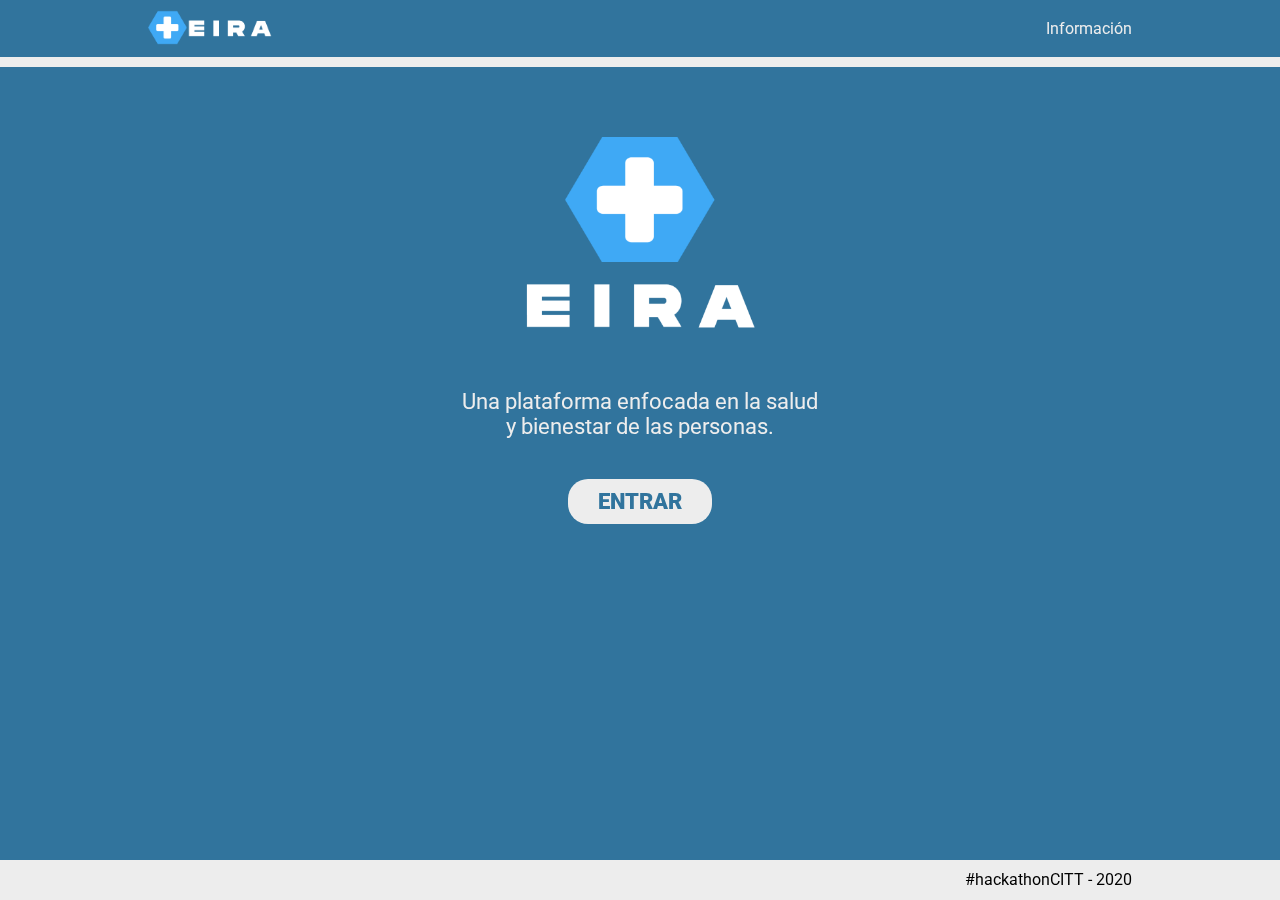
<file: index.html>
<!DOCTYPE html>
<html lang="es">
<head>
    <meta charset="UTF-8">
    <meta name="description" content="Plataforma que busca ayudar en la prevención de nuevos contagios y trazabilidad de COVID-19">
    <meta name="viewport" content="width=device-width, initial-scale=1.0">
    <title>EIRA</title>
    <link rel="preconnect" href="https://fonts.gstatic.com">
    <link href="https://fonts.googleapis.com/css2?family=Roboto:wght@400;700;900&display=swap" rel="stylesheet">
    <link rel="stylesheet" href="./css/index-style.css">
    <link rel="shortcut icon" href="./Assets/EiraLogo.ico">
</head>
<body>
    <header>
        <section class="container">
            <div class="header-container">
                <div class="header-logo">
                    <img src="./Assets/Logo.png" alt="EIRA Logo">
                </div>
                <nav class="menu">
                    <a href="about.html">Información</a>
                </nav>
            </div>
        </section>
        <section class="separator-white">
            <div></div>
        </section>
    </header>
    <main>
        <section class="container">
            <div class="main-logo">
                <img src="./Assets/main-logo.png" alt="EIRA Logo">
            </div>
            <div class="main-message">
                <div class="text">
                    <p>Una plataforma enfocada en la salud<br>y bienestar de las personas.</p>
                </div>
                <a href="project.html">ENTRAR</a>
            </div>
        </section>
    </main>
    <footer>
        <section class="container">
            <div class="footer-info">
                <p><a href="https://www.instagram.com/p/CBo6-sHnEm1/?utm_source=ig_web_copy_link" target="_blank">#hackathonCITT</a> - 2020</p>
            </div>
        </section>
    </footer>
</body>
</html>
</file>
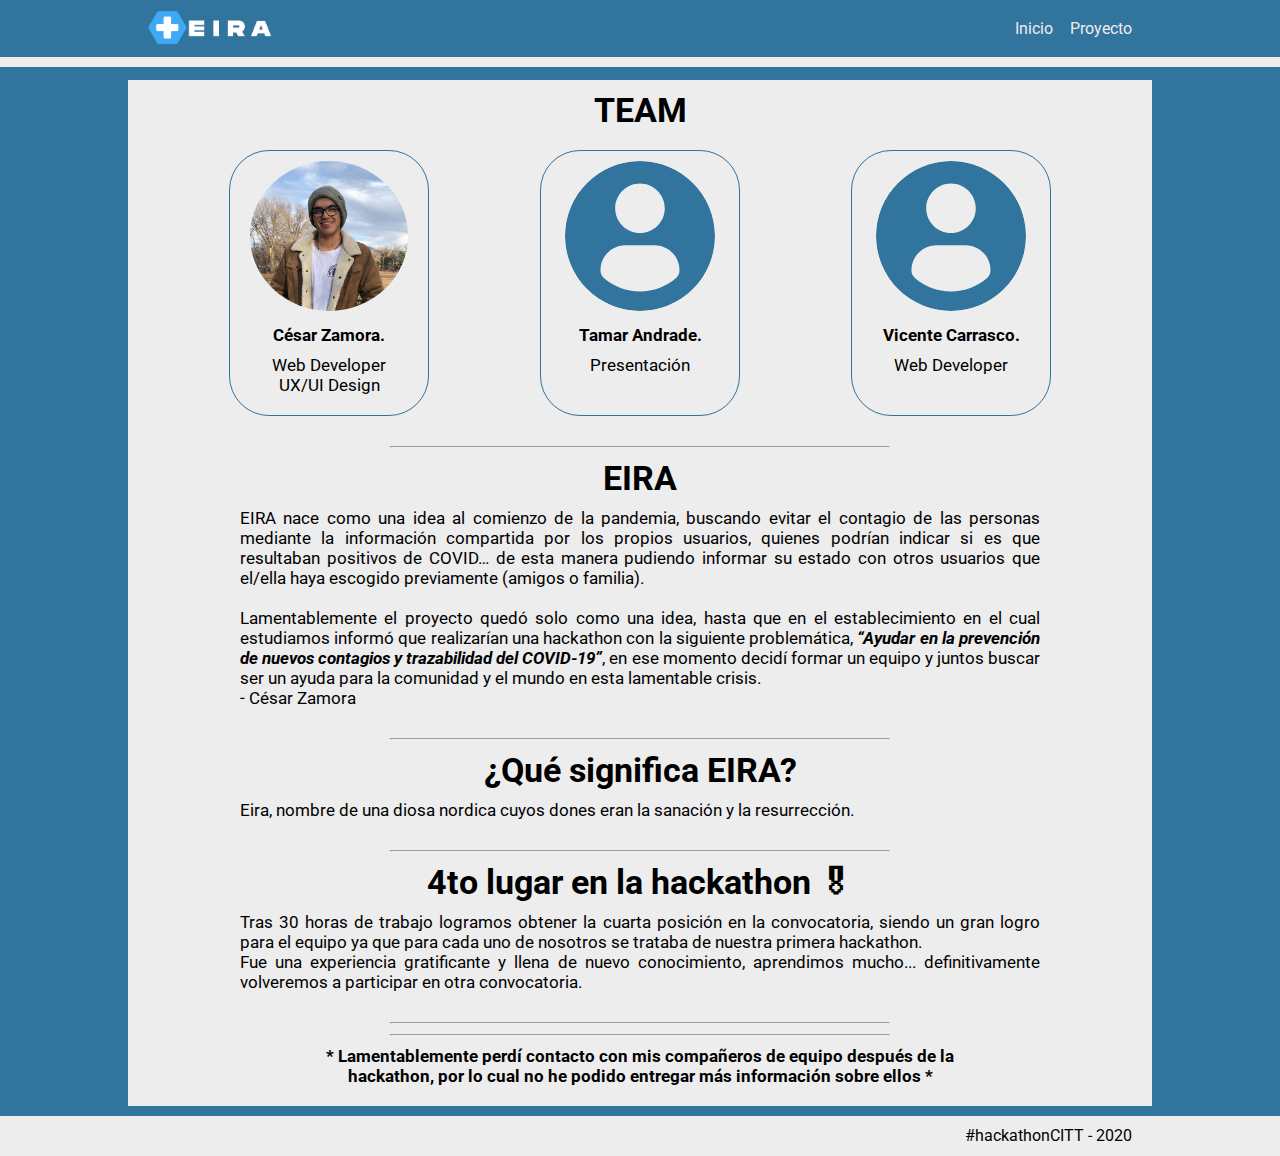
<file: about.html>
<!DOCTYPE html>
<html lang="es">
<head>
    <meta charset="UTF-8">
    <meta name="viewport" content="width=device-width, initial-scale=1.0">
    <title>EIRA - Información</title>
    <link rel="preconnect" href="https://fonts.gstatic.com">
    <link href="https://fonts.googleapis.com/css2?family=Roboto:wght@400;700;900&display=swap" rel="stylesheet">
    <link rel="stylesheet" href="./css/about-style.css">
    <link rel="shortcut icon" href="./Assets/EiraLogo.ico">
</head>
<body>
    <header>
        <section class="container">
            <div class="header-container" id="top">
                <div class="header-logo">
                    <a href="index.html"><img src="./Assets/Logo.png" alt="EIRA Logo"></a>
                </div>
                <nav class="menu">
                    <a href="index.html">Inicio</a>
                    <a href="project.html">Proyecto</a>
                </nav>
            </div>
        </section>
        <section class="separator-white">
            <div></div>
        </section>
        <section class="separator-blue">
            <div></div>
        </section>
    </header>
    <main>
        <section class="container">
            <section class="team-container">
                <div class="title">
                    <h1>TEAM</h1>
                </div>
                <div class="members">
                    <div class="member-container">
                        <div class="profile-img">
                            <a href="https://github.com/XzuicerJr" target="_blank"><img src="./Assets/cesar-profile.jpg"></a>
                        </div>
                        <div class="name">
                            <p>César Zamora.</p>
                        </div>
                        <div class="position">
                            <ul>
                                <li>Web Developer</li>
                                <li>UX/UI Design</li>
                            </ul>
                        </div>
                    </div>
                    <div class="member-container">
                        <div class="profile-img">
                            <img src="./Assets/usuario-de-perfil.svg">
                        </div>
                        <div class="name">
                            <p>Tamar Andrade.</p>
                        </div>
                        <div class="position">
                            <ul>
                                <li>Presentación</li>
                            </ul>
                        </div>
                    </div>
                    <div class="member-container">
                        <div class="profile-img">
                            <img src="./Assets/usuario-de-perfil.svg">
                        </div>
                        <div class="name">
                            <p>Vicente Carrasco.</p>
                        </div>
                        <div class="position">
                            <ul>
                                <li>Web Developer</li>
                            </ul>
                        </div>
                    </div>
                </div>
            </section>
            <hr>
            <section class="about-eira">
                <div class="title">
                    <h1>EIRA</h1>
                </div>
                <div class="text">
                    <p>
                        EIRA nace como una idea al comienzo de la pandemia, buscando evitar el contagio de las personas 
                        mediante la información compartida por los propios usuarios, quienes podrían indicar si es que 
                        resultaban positivos de COVID… de esta manera pudiendo informar su estado con otros usuarios que 
                        el/ella haya escogido previamente (amigos o familia). <br>
                        <br>
                        Lamentablemente el proyecto quedó solo como una idea, hasta que en el establecimiento en el cual 
                        estudiamos informó que realizarían una hackathon con la siguiente problemática, <i><b>“Ayudar en la 
                        prevención de nuevos contagios y trazabilidad del COVID-19”</b></i>, en ese momento decidí formar 
                        un equipo y juntos buscar ser un ayuda para la comunidad y el mundo en esta lamentable crisis. 
                        <br>
                        - César Zamora
                    </p>
                </div>
            </section>
            <hr>
            <section class="faq">
                <div class="title">
                    <h1>¿Qué significa EIRA?</h1>
                </div>
                <div class="text">
                    <p>
                        Eira, nombre de una diosa nordica cuyos dones eran la sanación y la resurrección.
                    </p>
                </div>
            </section>
            <hr>
            <section class="results">
                <div class="title">
                    <h1>4to lugar en la hackathon 🎖</h1>
                </div>
                <div class="text">
                    <p>
                        Tras 30 horas de trabajo logramos obtener la cuarta posición en la convocatoria, siendo un gran logro para el equipo
                        ya que para cada uno de nosotros se trataba de nuestra primera hackathon. <br>
                        Fue una experiencia gratificante y llena de nuevo conocimiento, aprendimos mucho... definitivamente volveremos a participar
                        en otra convocatoria.
                    </p>
                </div>
            </section>
            <hr>
            <hr>
            <section class="note">
                <p><b>
                    * Lamentablemente perdí contacto con mis compañeros de equipo después de la hackathon, por lo cual no he 
                    podido entregar más información sobre ellos *
                </b></p>
            </section>
        </section>
    </main>
    <footer>
        <section class="container">
            <div class="footer-info">
                <p><a href="https://www.instagram.com/p/CBo6-sHnEm1/?utm_source=ig_web_copy_link" target="_blank">#hackathonCITT</a> - 2020</p>
            </div>
        </section>
    </footer>
</body>
</html>
</file>
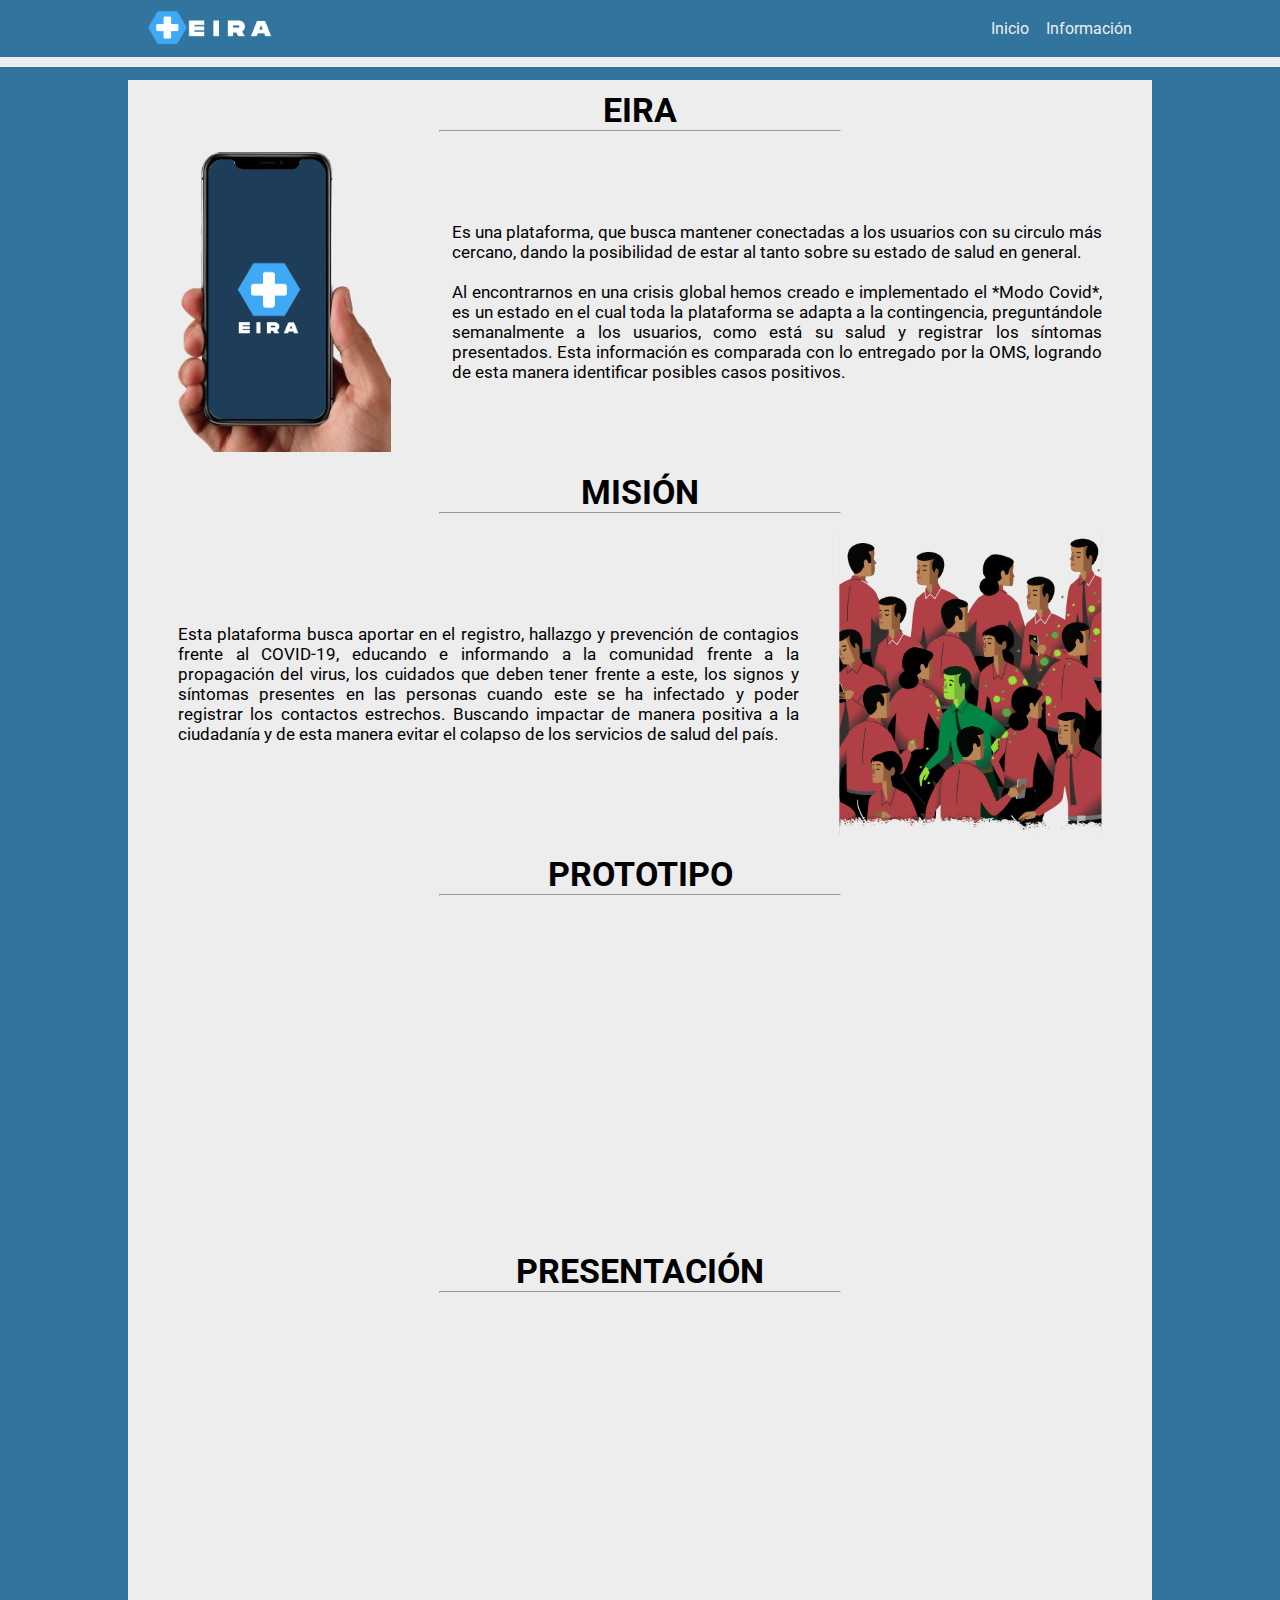
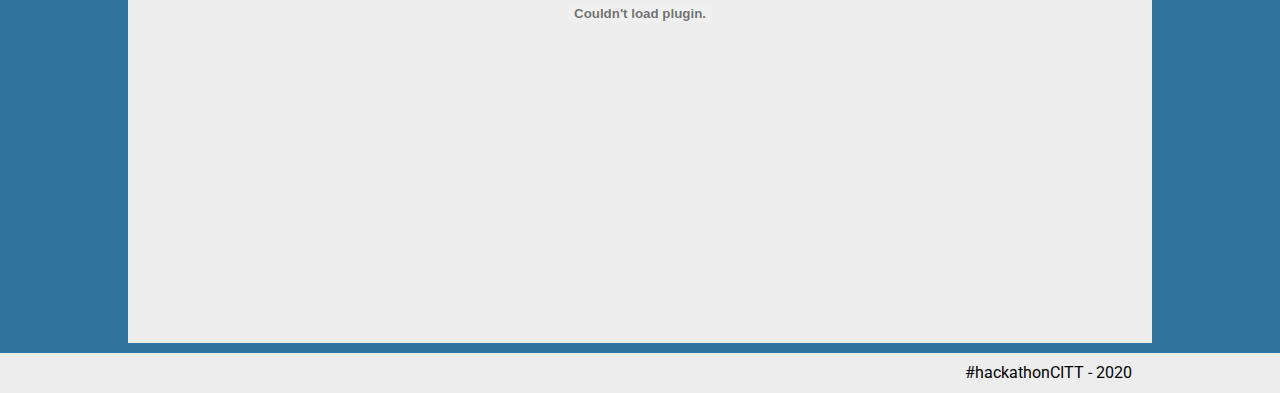
<file: project.html>
<!DOCTYPE html>
<html lang="es">
<head>
    <meta charset="UTF-8">
    <meta name="viewport" content="width=device-width, initial-scale=1.0">
    <title>EIRA - Proyecto</title>
    <link rel="preconnect" href="https://fonts.gstatic.com">
    <link href="https://fonts.googleapis.com/css2?family=Roboto:wght@400;700;900&display=swap" rel="stylesheet">
    <link rel="stylesheet" href="./css/project-style.css">
    <link rel="shortcut icon" href="./Assets/EiraLogo.ico">
</head>
<body>
    <header>
        <section class="container">
            <div class="header-container" id="top">
                <div class="header-logo">
                    <a href="index.html"><img src="./Assets/Logo.png" alt="EIRA Logo"></a>
                </div>
                <nav class="menu">
                    <a href="index.html">Inicio</a>
                    <a href="about.html">Información</a>
                </nav>
            </div>
        </section>
        <section class="separator-white">
            <div></div>
        </section>
        <section class="separator-blue">
            <div></div>
        </section>
    </header>
    <main>
        <section class="container">
            <section class="eira">
                <div class="title">
                    <h1>EIRA</h1>
                </div>
                <div class="separator">
                    <hr>
                </div>
                <div class="content">
                    <img src="./Assets/App.png" alt="Lanzamiento App Imágen">
                    <div class="text">
                        <p>
                            Es una plataforma, que busca mantener conectadas a los usuarios con su circulo más cercano, 
                            dando la posibilidad de estar al tanto sobre su estado de salud en general.
                            <br><br>
                            Al encontrarnos en una crisis global hemos creado e implementado el *Modo Covid*, es 
                            un estado en el cual toda la plataforma se adapta a la contingencia, preguntándole 
                            semanalmente a los usuarios, como está su salud y registrar los síntomas presentados. 
                            Esta información es comparada con lo entregado por la OMS, logrando de esta manera identificar 
                            posibles casos positivos.
                        </p>
                    </div>
                </div>
            </section>
            <section class="mission">
                <div class="title">
                    <h1>MISIÓN</h1>
                </div>
                <div class="separator">
                    <hr>
                </div>
                <div class="content">
                    <img src="./Assets/personas.png" alt="Lanzamiento App Imágen">
                    <div class="text">
                        <p>
                            Esta plataforma busca aportar en el registro, hallazgo y prevención de contagios frente al COVID-19, educando 
                            e informando a la comunidad frente a la propagación del virus, los cuidados que deben tener frente a este, los 
                            signos y síntomas presentes en las personas cuando este se ha infectado y poder registrar los contactos estrechos. 
                            Buscando impactar de manera positiva a la ciudadanía y de esta manera evitar el colapso de los servicios de salud del país.
                        </p>
                    </div>
                </div>
            </section>
            <section class="prototipe">
                <div class="title">
                    <h1>PROTOTIPO</h1>
                </div>
                <div class="separator">
                    <hr>
                </div>
                <div class="content">
                    <iframe width="560" height="315" src="https://www.youtube.com/embed/ZbZgmM1YxOM" 
                    frameborder="0" allow="accelerometer; autoplay; clipboard-write; encrypted-media; gyroscope; picture-in-picture" allowfullscreen></iframe>
                </div>
            </section>
            <section class="presentation">
                <div class="title">
                    <h1>PRESENTACIÓN</h1>
                </div>
                <div class="separator">
                    <hr>
                </div>
                <div class="content">
                    <embed class="pdf" src="./Assets/EIRA-Presentacion.pdf#view=Fit" type="application/pdf" width="1000rem" height="600px"/>
                    <div class="text">
                        <p>
                            Puedes acceder a la presentación PDF que entregamos en el siguiente enlace 
                            <a href="https://drive.google.com/file/d/15z0z6OQYe84hLmfAlMXB6RI189V9GCkU/view?usp=sharing">(AQUÍ).</a>
                        </p>
                    </div>
                </div>
            </section>
        </section>
    </main>
    <footer>
        <section class="container">
            <div class="footer-info">
                <p><a href="https://www.instagram.com/p/CBo6-sHnEm1/?utm_source=ig_web_copy_link" target="_blank">#hackathonCITT</a> - 2020</p>
            </div>
        </section>
    </footer>
</body>
</html>
</body>
</html>
</file>
<file: css/index-style.css>
:root {
    --font-roboto: 'Roboto', sans-serif;
    --blue: #31749D;
    --white: #EDEDED;
}

* {
    box-sizing: border-box;
    margin: 0;
    padding: 0;
}

html {
    font-size: 62.5%;
    font-family: var(--font-roboto);
}

body {
    position: fixed;
    top: 0;
    left: 0;
    right: 0;
    bottom: 0;
    background-color: var(--blue);
}

.container {
    max-width: 1024px;
    margin: 0 auto;
}

a {
    text-decoration: none;
    display: inline;
}
/* -----------------HEADER------ */
.header-container {
    display: flex;
    justify-content: space-between;
    align-items: center;
    margin: 1rem 2rem;
}
.header-logo img {
    height: 3.5rem;
}
.menu a {
    font-size: 1.6rem;
    color: var(--white);
}
.menu a:hover {
    text-decoration: underline;
}
.separator-white div {
    height: 1rem;
    width: 100%;
    background-color: var(--white);
}
/* ----------------------------- */
/* -----------------MAIN-------- */
main .container{
    text-align: center;
}
.main-logo img {
    margin: 7rem 0 4rem 0;
    height: 20rem;
}
.main-message {
    font-size: 2.2rem;
    font-weight: 400;
    padding: 1rem;
    max-width: 450px;
    color: var(--white);
    margin: 0 auto;
}
.main-message .text {
    margin-bottom: 5rem;
}
.main-message a {
    background-color: var(--white);
    border-radius: 2rem;
    margin: 0 auto;
    padding: 1rem 3rem;
    color: var(--blue);
    font-weight: 900;
}
.main-message a:hover {
    background-color: #CACACA;
}
/* ----------------------------- */
/* -----------------FOOTER------ */
footer {
    width: 100%;
    height: 4rem;
    position: absolute;
    bottom: 0;
    font-size: 1.6rem;
    background-color: var(--white);
}
footer .footer-info {
    display: flex;
    justify-content: flex-end;
    margin: 1rem 2rem;
}
.footer-info a {
    color: black;
}
.footer-info a:hover {
    text-decoration: underline;
}
/* ----------------------------- */
</file>
<file: css/about-style.css>
:root {
    --font-roboto: 'Roboto', sans-serif;
    --blue: #31749D;
    --white: #EDEDED;
}

* {
    box-sizing: border-box;
    margin: 0;
    padding: 0;
}

html {
    font-size: 62.5%;
    font-family: var(--font-roboto);
}

body {
    background-color: var(--blue);
}

.container {
    max-width: 1024px;
    margin: 0 auto;
}

a {
    text-decoration: none;
    display: inline;
}

hr {
    max-width: 50rem;
    margin: 1rem auto;
}

.separator-blue div {
    height: 0.5rem;
    width: 100%;
    background-color: var(--blue);
}

/* -----------------HEADER------ */
header {
    position: fixed;
    top: 0;
    background-color: var(--blue);
    width: 100%;
}
.header-container {
    display: flex;
    justify-content: space-between;
    align-items: center;
    margin: 1rem 2rem;
}
.header-logo img {
    height: 3.5rem;
}
.menu a {
    font-size: 1.6rem;
    color: var(--white);
    margin-left: 1.5rem;
}
.menu a:hover {
    text-decoration: underline;
}
.separator-white div {
    height: 1rem;
    width: 100%;
    background-color: var(--white);
}
/* ----------------------------- */
/* -----------------MAIN-------- */
main {
    font-size: 1.7rem;
}
main .container {
    background-color: var(--white);
    padding: 1rem;
    margin: 8rem auto 1rem auto;
}
.title {
    text-align: center;
}
.members {
    display: flex;
    flex-wrap: wrap;
    justify-content: space-evenly;
}
.member-container {
    width: 200px;
    border: 1px solid var(--blue);
    border-radius: 4rem;
    margin: 2rem 2rem;
    padding: 1rem;
    text-align: center;
}
.member-container img {
    height: 150px;
    border-radius: 50%;
}
.member-container img:hover {
    box-shadow: 10px 5px 50px black;
}
.member-container .name {
    margin: 1rem auto;
    font-weight: bold;
}
.member-container .position {
    margin: 1rem auto;
}
.member-container .position ul {
    list-style: none;
}

.text {
    text-align: justify;
    max-width: 800px;
    margin: 1rem auto 3rem;
}

.note {
    text-align: center;
    max-width: 700px;
    margin: 1rem auto;
}
/* ----------------------------- */
/* -----------------FOOTER------ */
footer {
    width: 100%;
    height: 4rem;
    font-size: 1.6rem;
    background-color: var(--white);
}
footer .footer-info {
    display: flex;
    justify-content: flex-end;
    padding: 1rem 2rem;
}
.footer-info a {
    color: black;
}
.footer-info a:hover {
    text-decoration: underline;
}
/* ----------------------------- */

@media screen and (max-width: 820px) {
    .text {
        margin: 1rem 2.5rem 3rem;
    }
}
</file>
<file: css/project-style.css>
:root {
    --font-roboto: 'Roboto', sans-serif;
    --blue: #31749D;
    --white: #EDEDED;
}

* {
    box-sizing: border-box;
    margin: 0;
    padding: 0;
}

html {
    font-size: 62.5%;
    font-family: var(--font-roboto);
}

body {
    background-color: var(--blue);
}

.container {
    max-width: 1024px;
    margin: 0 auto;
}

a {
    text-decoration: none;
    display: inline;
}

.separator-blue div {
    height: 0.5rem;
    width: 100%;
    background-color: var(--blue);
}

.separator {
    margin: 0 auto;
    max-width: 40%;
}

/* -----------------HEADER------ */
header {
    position: fixed;
    top: 0;
    background-color: var(--blue);
    width: 100%;
}
.header-container {
    display: flex;
    justify-content: space-between;
    align-items: center;
    margin: 1rem 2rem;
}
.header-logo img {
    height: 3.5rem;
}
.menu a {
    font-size: 1.6rem;
    color: var(--white);
    margin-left: 1.5rem;
}
.menu a:hover {
    text-decoration: underline;
}
.separator-white div {
    height: 1rem;
    width: 100%;
    background-color: var(--white);
}
/* ----------------------------- */
/* -----------------MAIN-------- */
main {
    font-size: 1.7rem;
}
main .container {
    background-color: var(--white);
    padding: 1rem;
    margin: 8rem auto 1rem auto;
}
.content {
    display: flex;
    justify-content: space-between;
    margin: 2rem;
}
.prototipe .content {
    display: flex;
    justify-content: center;
}
.presentation .text {
    display: none;
}

.content img {
    height: 30rem;
    margin: auto 2rem;
}
.title {
    text-align: center;    
}
.text {
    margin: auto 2rem;
    text-align: justify;
    max-width: 650px;
}


.mission .text {
    order: 1;
}
.mission img {
    order: 2;
}

/* ----------------------------- */
/* -----------------FOOTER------ */
footer {
    width: 100%;
    height: 4rem;
    font-size: 1.6rem;
    background-color: var(--white);
}
footer .footer-info {
    display: flex;
    justify-content: flex-end;
    padding: 1rem 2rem;
}
.footer-info a {
    color: black;
}
.footer-info a:hover {
    text-decoration: underline;
}
/* ----------------------------- */

@media screen and (max-width: 720px) {
    .content {
        display: flex;
        flex-wrap: wrap;
    }
    .presentation .text {
        display: flex;
    }
    .presentation .pdf {
        display: none;
    }
    .content img {
        height: 30rem;
        margin: 2rem auto;
    }

    .mission .text {
        order: 2;
    }
    .mission img {
        order: 1;
    }
}
</file>
